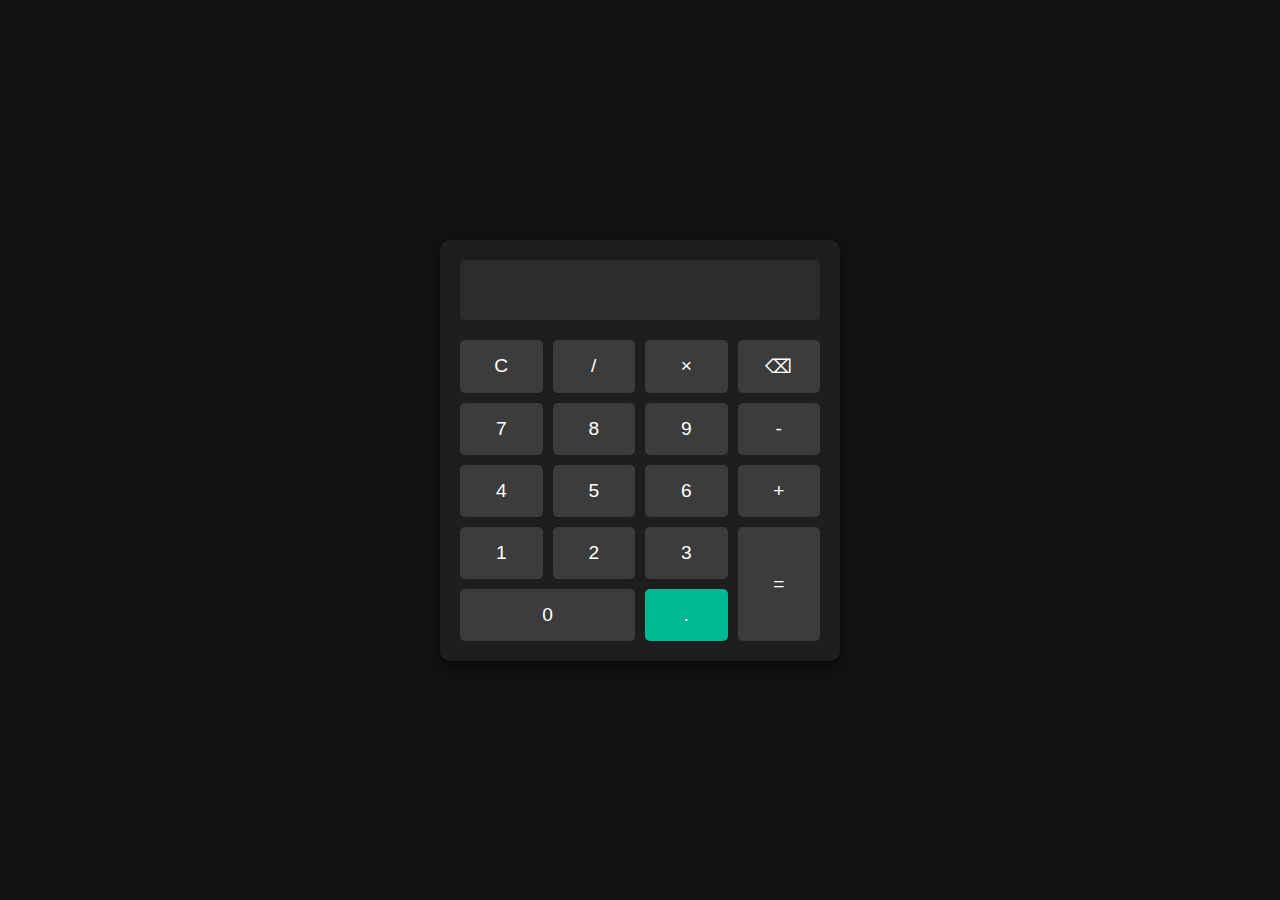
<file: index.html>
<!DOCTYPE html>
<html lang="en">
<head>
  <meta charset="UTF-8">
  <meta name="viewport" content="width=device-width, initial-scale=1.0">
  <title>Calculator</title>
  <link rel="stylesheet" href="style.css">
</head>
<body>
  <div class="calculator">
    <input type="text" id="display" disabled />
    <div class="buttons">
      <button onclick="clearDisplay()">C</button>
      <button onclick="appendValue('/')">/</button>
      <button onclick="appendValue('*')">×</button>
      <button onclick="deleteLast()">⌫</button>
      <button onclick="appendValue('7')">7</button>
      <button onclick="appendValue('8')">8</button>
      <button onclick="appendValue('9')">9</button>
      <button onclick="appendValue('-')">-</button>
      <button onclick="appendValue('4')">4</button>
      <button onclick="appendValue('5')">5</button>
      <button onclick="appendValue('6')">6</button>
      <button onclick="appendValue('+')">+</button>
      <button onclick="appendValue('1')">1</button>
      <button onclick="appendValue('2')">2</button>
      <button onclick="appendValue('3')">3</button>
      <button onclick="calculate()" class="equals">=</button>
      <button onclick="appendValue('0')" class="zero">0</button>
      <button onclick="appendValue('.')">.</button>
    </div>
  </div>
  <script src="calculator.js"></script>
</body>
</html>
</file>
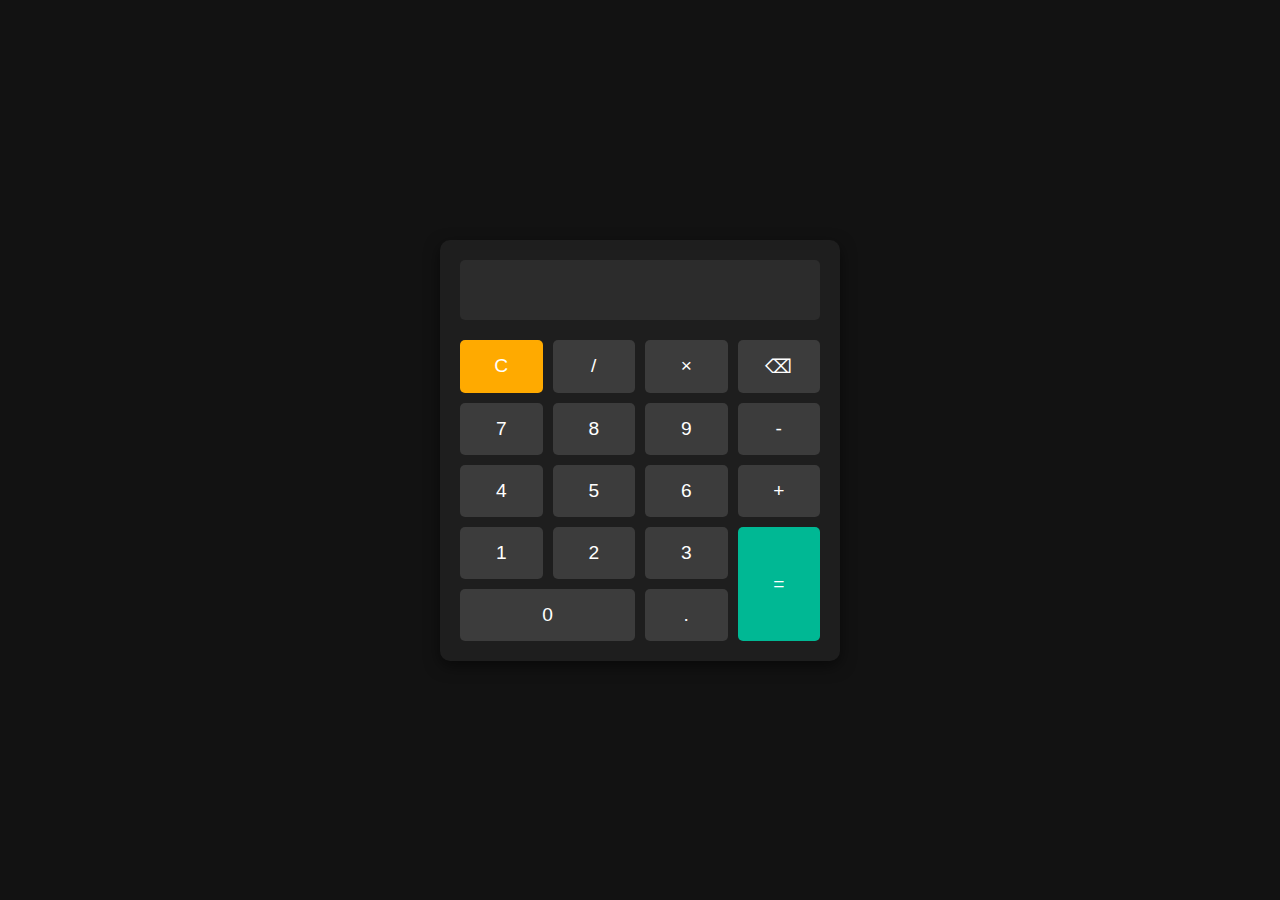
<file: Codsoft_Intership/Calculator/index.html>
<!DOCTYPE html>
<html lang="en">
<head>
  <meta charset="UTF-8">
  <meta name="viewport" content="width=device-width, initial-scale=1.0">
  <title>Calculator</title>
  <link rel="stylesheet" href="style.css">
</head>
<body>
  <div class="calculator">
    <input type="text" id="display" disabled />
    <div class="buttons">
      <button onclick="clearDisplay()" class="clear">C</button>
      <button onclick="appendValue('/')">/</button>
      <button onclick="appendValue('*')">×</button>
      <button onclick="deleteLast()">⌫</button>
      <button onclick="appendValue('7')">7</button>
      <button onclick="appendValue('8')">8</button>
      <button onclick="appendValue('9')">9</button>
      <button onclick="appendValue('-')">-</button>
      <button onclick="appendValue('4')">4</button>
      <button onclick="appendValue('5')">5</button>
      <button onclick="appendValue('6')">6</button>
      <button onclick="appendValue('+')">+</button>
      <button onclick="appendValue('1')">1</button>
      <button onclick="appendValue('2')">2</button>
      <button onclick="appendValue('3')">3</button>
      <button onclick="calculate()" class="equals">=</button>
      <button onclick="appendValue('0')" class="zero">0</button>
      <button onclick="appendValue('.')">.</button>
    </div>
  </div>
  <script src="calculator.js"></script>
</body>
</html>
</file>
<file: style.css>
* {
    margin: 0;
    padding: 0;
    box-sizing: border-box;
  }
  
  body {
    display: flex;
    justify-content: center;
    align-items: center;
    min-height: 100vh;
    background-color: #121212;
    color: #fff;
    font-family: Arial, sans-serif;
  }
  
  .calculator {
    width: 90%;
    max-width: 400px;
    background: #1e1e1e;
    border-radius: 10px;
    padding: 20px;
    box-shadow: 0 5px 15px rgba(0, 0, 0, 0.5);
  }
  
  #display {
    width: 100%;
    height: 60px;
    background: #2c2c2c;
    border: none;
    border-radius: 5px;
    color: #fff;
    font-size: 1.5em;
    padding: 10px;
    text-align: right;
  }
  
  .buttons {
    display: grid;
    grid-template-columns: repeat(4, 1fr);
    gap: 10px;
    margin-top: 20px;
  }
  
  button {
    background: #3c3c3c;
    border: none;
    border-radius: 5px;
    color: #fff;
    font-size: 1.2em;
    padding: 15px;
    cursor: pointer;
    transition: background 0.3s ease;
  }
  
  button:hover {
    background: #555;
  }
  
  .zero {
    grid-column: span 2;
  }
  .equals{
    grid-row: span 2;
  }
  
  button:last-child {
    background: #00b894;
    color: #fff;
  }
  
  button:last-child:hover {
    background: #019374;
  }
</file>
<file: Codsoft_Intership/Calculator/style.css>
* {
    margin: 0;
    padding: 0;
    box-sizing: border-box;
  }
  
  body {
    display: flex;
    justify-content: center;
    align-items: center;
    min-height: 100vh;
    background-color: #121212;
    color: #fff;
    font-family: Arial, sans-serif;
  }
  
  .calculator {
    width: 90%;
    max-width: 400px;
    background: #1e1e1e;
    border-radius: 10px;
    padding: 20px;
    box-shadow: 0 5px 15px rgba(0, 0, 0, 0.5);
  }
  
  #display {
    width: 100%;
    height: 60px;
    background: #2c2c2c;
    border: none;
    border-radius: 5px;
    color: #fff;
    font-size: 1.5em;
    padding: 10px;
    text-align: right;
  }
  
  .buttons {
    display: grid;
    grid-template-columns: repeat(4, 1fr);
    gap: 10px;
    margin-top: 20px;
  }
  
  button {
    background: #3c3c3c;
    border: none;
    border-radius: 5px;
    color: #fff;
    font-size: 1.2em;
    padding: 15px;
    cursor: pointer;
    transition: background 0.3s ease;
  }
  
  button:hover {
    background: #555;
  }
  
  .zero {
    grid-column: span 2;
  }
  
  .equals{
    grid-row: span 2;
    background: #00b894;
  }
  .equals:hover{
    background: #019374;
  }
  
  .clear{
    background: #ffaa00;
  }
  .clear:hover{
    background: #c98601;
  }
</file>
